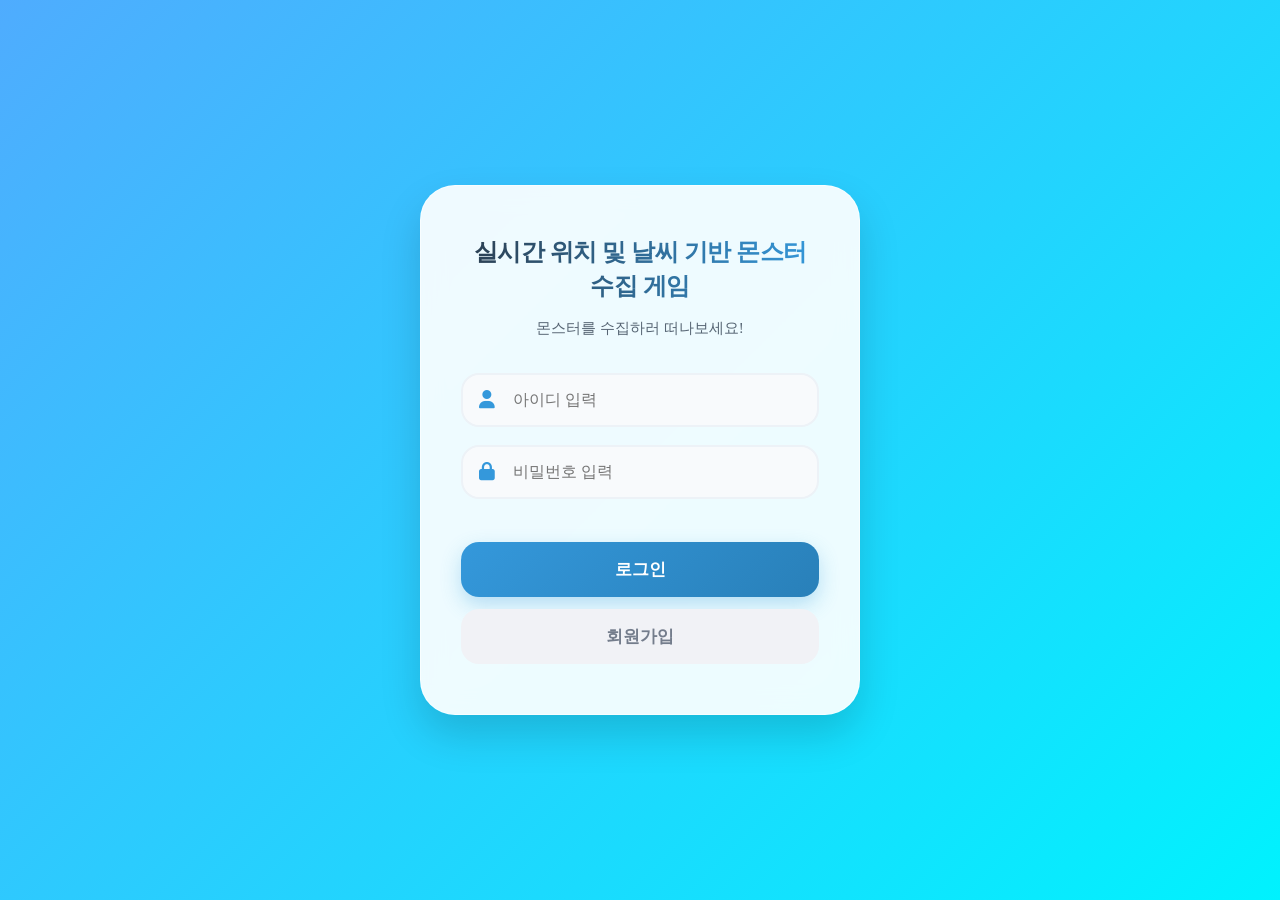
<file: JAVA/PalworldGO/web/index.html>
<!DOCTYPE html>
<html lang="ko">
<head>
    <meta charset="utf-8">
    <meta name="viewport" content="width=device-width, initial-scale=1.0, maximum-scale=1.0, user-scalable=no">
    <title>Monster GO</title>
    <link rel="stylesheet" href="https://cdnjs.cloudflare.com/ajax/libs/font-awesome/6.4.0/css/all.min.css">
    <link rel="stylesheet" href="style.css">
</head>
<body>

<div id="game-container">
    <div id="map"></div>

    <button id="mylocation-btn" onclick="moveToUserLocation()">
    <i class="fas fa-crosshairs"></i>
    </button>

    <!-- 상단 UI -->
    <div class="top-ui">
        <div class="weather-panel">
            <i id="weather-icon" class="fas fa-sun"></i>
            <div class="weather-info">
                <span id="weather-text">맑음</span>
                <small id="weather-boost">불 타입 확률 UP</small>
            </div>
        </div>

        <div class="status-panel">
            <div class="level-badge">Lv.10</div>
            <div class="exp-container">
                <div class="exp-fill" style="width: 60%"></div>
            </div>
        </div>

        <div class="gold-panel">
            <i class="fas fa-coins" style="color: #ffd700;"></i>
            <span id="gold-val">1,250</span>
        </div>
    </div>

    <!-- 하단 UI -->
    <div class="bottom-ui">
        <!-- 왼쪽 하단: 프로필 -->
        <div class="profile-section" onclick="handleProfileClick()">
            <div class="profile-btn">
                <i class="fas fa-user-circle"></i>
            </div>
            <div id="user-info" class="user-info hidden">
                <span id="display-id">GUEST</span>
                <small id="display-level">Lv.10</small>
            </div>
        </div>

        <!-- 중앙: 인벤토리 버튼 -->
        <button class="inventory-btn" onclick="location.href='inventory.html'">
            <i class="fas fa-inventory-atlas"></i>
            <span>인벤토리</span>
        </button>

        <!-- 오른쪽 하단: 도감 -->
        <button class="book-btn" onclick="location.href='collection.html'">
            <i class="fas fa-book-atlas"></i>
            <span>도감</span>
        </button>
    </div>

    <!-- 포획 모달 및 게임 창 (기존 유지) -->
    <div id="capture-modal" class="modal hidden">
        <div class="modal-content">
            <button class="close-btn" onclick="closeCaptureModal()">×</button>
            <h2 id="m-name">몬스터 발견!</h2>
            <p id="m-type">타입: </p>
            <button class="try-btn" onclick="tryCapture()">포획 시도</button>
        </div>
    </div>

    <div id="capture-game" class="hidden">
        <div id="timer">10</div>
        <img id="moving-pokemon" src="">
    </div>
</div>

<script src="//dapi.kakao.com/v2/maps/sdk.js?appkey=b4f6168c940780cfe1edaa11b3b5147f&autoload=false"></script>
<script src="script.js"></script>
<script src="capture.js"></script>
</body>
</html>
</file>
<file: JAVA/PalworldGO/web/style.css>
:root {
    --glass: rgba(255, 255, 255, 0.9);
    --primary: #3498db;
}

body, html { margin: 0; padding: 0; width: 100%; height: 100%; overflow: hidden; font-family: 'sans-serif'; }
#map { width: 100vw; height: 100vh; position: absolute; z-index: 1; }

/* 상단 UI 레이아웃 */
.top-ui {
    position: absolute; top: 15px; left: 10px; right: 10px;
    z-index: 10; display: flex; justify-content: space-between; align-items: center;
}

.weather-panel, .status-panel, .gold-panel {
    background: var(--glass); padding: 8px 15px; border-radius: 25px;
    box-shadow: 0 4px 15px rgba(0,0,0,0.15); display: flex; align-items: center;
}

.weather-info { display: flex; flex-direction: column; margin-left: 10px; font-size: 12px; font-weight: bold; }
#weather-boost { color: #e74c3c; font-size: 10px; }

.status-panel { flex-grow: 0.5; margin: 0 10px; }
.exp-container { flex-grow: 1; height: 10px; background: #eee; border-radius: 5px; margin-left: 10px; overflow: hidden; }
.exp-fill { height: 100%; background: linear-gradient(90deg, #2ecc71, #27ae60); transition: 0.3s; }
.level-badge { background: #333; color: white; padding: 2px 8px; border-radius: 12px; font-size: 12px; font-weight: bold; }

/* 하단 UI 레이아웃 */
.bottom-ui {
    position: absolute; bottom: 30px; width: 100%;
    z-index: 10; display: flex; justify-content: space-around; align-items: center;
}

/* 프로필 섹션 */
.profile-section { display: flex; align-items: center; background: var(--glass); border-radius: 30px; padding: 5px 15px 5px 5px; cursor: pointer; box-shadow: 0 4px 10px rgba(0,0,0,0.2); }
.profile-btn { width: 45px; height: 45px; font-size: 40px; color: #555; display: flex; align-items: center; justify-content: center; }
.user-info { display: flex; flex-direction: column; margin-left: 8px; }
.user-info span { font-weight: bold; font-size: 14px; }
.hidden { display: none; }

/* 인벤토리 버튼 기본 스타일 (도감 버튼과 통일) */
.inventory-btn {
    width: 65px;
    height: 65px;
    background: white;
    border-radius: 18px;
    border: none;
    display: flex;
    flex-direction: column;
    align-items: center;
    justify-content: center;
    box-shadow: 0 4px 10px rgba(0,0,0,0.2);
    cursor: pointer;
    transition: transform 0.1s ease;
    padding: 0; /* 패딩 초기화 */
}

/* 버튼 클릭 시 눌리는 효과 */
.inventory-btn:active {
    transform: scale(0.92);
}

/* 아이콘 스타일 및 존재하지 않는 아이콘 강제 생성 */
.inventory-btn i {
    font-size: 24px;
    color: #3498db; /* 인벤토리는 신뢰감 있는 파란색 */
    margin-bottom: 3px;
    display: flex;
    align-items: center;
    justify-content: center;
}

/* HTML 수정 없이 CSS만으로 가방(Briefcase) 아이콘 삽입 */
.fa-inventory-atlas::before {
    content: "\f0b1" !important; /* FontAwesome 가방 아이콘 코드 */
    font-family: "Font Awesome 6 Free" !important;
    font-weight: 900;
    font-style: normal;
}

/* 하단 텍스트 스타일 */
.inventory-btn span {
    font-size: 10px;
    font-weight: bold;
    color: #333;
}

/* 도감 버튼 */
.book-btn {
    width: 65px; height: 65px; background: white; border-radius: 18px; border: none;
    display: flex; flex-direction: column; align-items: center; justify-content: center;
    box-shadow: 0 4px 10px rgba(0,0,0,0.2); cursor: pointer;
}
.book-btn i { font-size: 24px; color: #ff6b6b; }
.book-btn span { font-size: 10px; font-weight: bold; margin-top: 3px; }

/* 포획 모달 */
.modal { position: fixed; inset: 0; background: rgba(0,0,0,0.6); z-index: 100; display: flex; justify-content: center; align-items: center; }
.modal-content { background: white; padding: 40px; border-radius: 25px; text-align: center; position: relative; width: 70%; }
.try-btn { background: #3498db; color: white; border: none; padding: 12px 25px; border-radius: 20px; font-weight: bold; margin-top: 20px; }

/* style.css 하단에 추가 또는 수정 */
.hidden {
    display: none !important;
}

/* 모달 기본 스타일 확인 */
.modal {
    position: fixed;
    inset: 0;
    background: rgba(0, 0, 0, 0.7);
    z-index: 1000; /* 지도가 덮지 못하도록 매우 높게 설정 */
    display: flex; /* flex로 설정되어 있어도 .hidden이 붙으면 display: none이 됨 */
    justify-content: center;
    align-items: center;
}

#capture-game {

    position: fixed;

    inset: 0;

    width: 100vw;
    height: 100vh;

    background: rgba(0, 0, 0, 0.75);

    z-index: 9999;

    overflow: hidden;

    display: flex;
    justify-content: center;
    align-items: center;
}

/* 타이머 */

#timer {

    position: absolute;

    top: 30px;
    left: 50%;

    transform: translateX(-50%);

    font-size: 40px;

    font-weight: bold;

    color: white;

    z-index: 10000;
}

/* 움직이는 몬스터 */

#moving-pokemon {

    position: absolute;

    width: 120px;
    height: 120px;

    object-fit: contain;

    cursor: pointer;

    transition:
            left 0.3s,
            top 0.3s;

    z-index: 10001;
}

/* 내 위치로 돌아가기 버튼 스타일 */
#mylocation-btn {
    position: absolute;

    /* 겹침 방지 핵심 설정 */
    left: 20px;
    bottom: 100px; /* 하단 UI 패널 두께보다 높게 설정하여 위로 띄웁니다 */
    z-index: 999;  /* 지도와 하단 UI보다 무조건 위에 보이도록 설정 */

    width: 50px;
    height: 50px;
    background-color: #ffffff;
    border: none;
    border-radius: 50%;
    box-shadow: 0 4px 10px rgba(0, 0, 0, 0.2);
    cursor: pointer;

    display: flex;
    align-items: center;
    justify-content: center;

    font-size: 22px;
    color: #333333;
    transition: background-color 0.2s, transform 0.1s;
}

/* 버튼 클릭 효과 */
#mylocation-btn:active {
    background-color: #f0f0f0;
    transform: scale(0.95);
}
</file>
